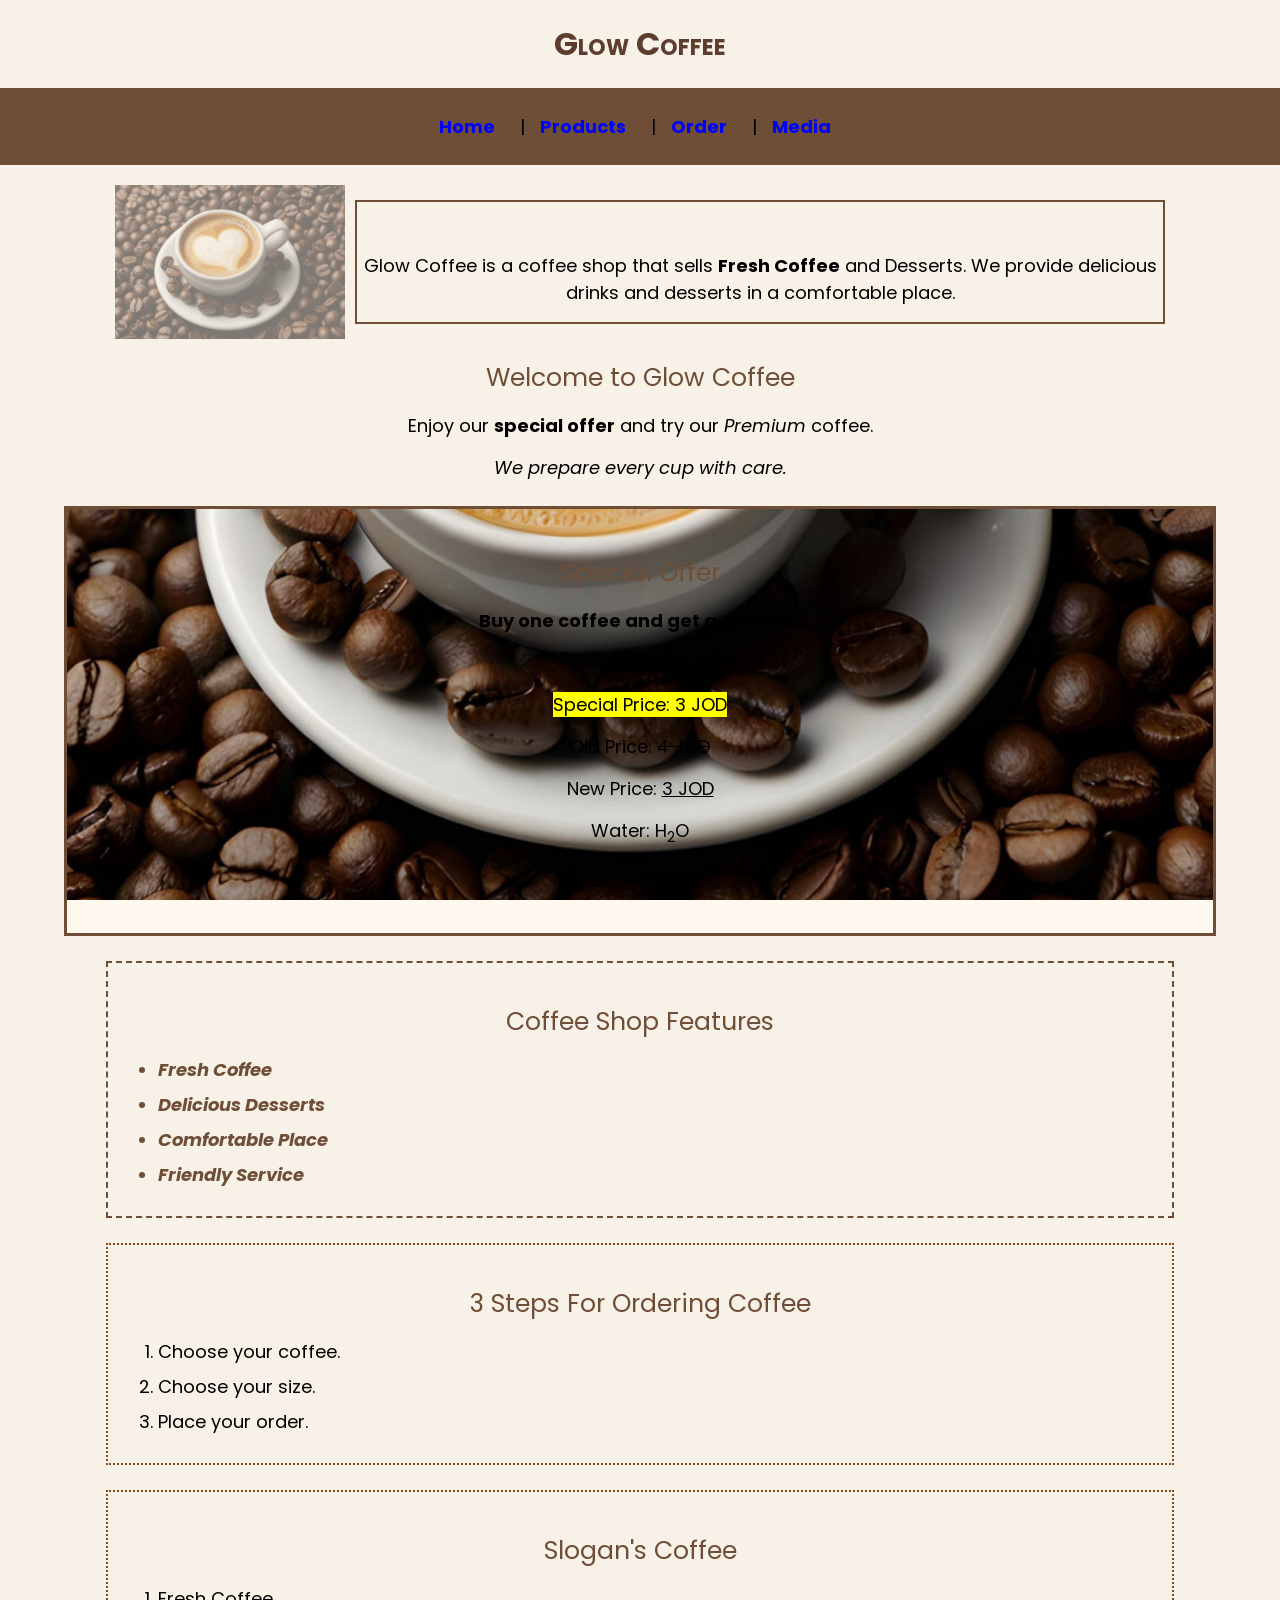
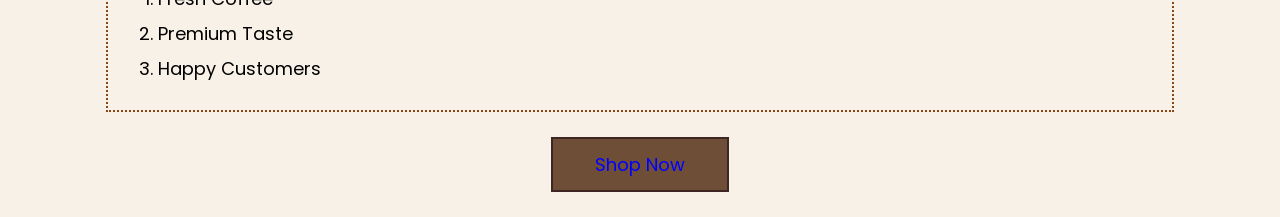
<file: index.html>
<!DOCTYPE html>
<html lang="en">

<head>
    <meta charset="UTF-8">
    <title>Glow Coffee</title>

    <link rel="stylesheet" href="style.css">
  <meta name="viewport" content="width=device-width, initial-scale=1.0">    <link rel="preconnect" href="https://fonts.googleapis.com">

    <link rel="preconnect" href="https://fonts.googleapis.com">
    <link rel="preconnect" href="https://fonts.gstatic.com" crossorigin>
    <link href="https://fonts.googleapis.com/css2?family=Poppins&display=swap" rel="stylesheet">
</head>

<body>

    <h1 id="head">Glow Coffee</h1>

    <nav>
        <a href="index.html">Home</a>
        <span>|</span>

        <a href="product.html">Products</a>
        <span>|</span>

        <a href="order.html">Order</a>
        <span>|</span>

        <a href="media.html">Media</a>
    </nav>

    <div class="first">
         <img src="coffee_image.png"
         alt="Coffee"
         class="cimg">
    <p class="intro">
        Glow Coffee is a coffee shop that sells
        <b>Fresh Coffee</b> and Desserts.
        We provide delicious drinks and desserts
        in a comfortable place.
    </p>


   
</div>

    <h2>Welcome to Glow Coffee</h2>

    <p>
        Enjoy our <strong>special offer</strong>
        and try our <i>Premium</i> coffee.
    </p>

    <p>
        <em>We prepare every cup with care.</em>
    </p>


    <section id="special-offer">

        <h2>Special Offer</h2>

        <p>
            <strong>Buy one coffee and get a dessert!</strong>
        </p>

        <p>
            <small>Limited Time Offer</small>
        </p>

        <p>
            <mark>Special Price: 3 JOD</mark>
        </p>

        <p>
            Old Price:
            <span class="offer-old">4 JOD</span>
        </p>

        <p>
            New Price:
            <span class="offer-new">3 JOD</span>
        </p>

        <p>
            Water: H<sub>2</sub>O
        </p>

        <p>
            Special offer: 10<sup>2</sup>
        </p>

    </section>


    <section id="features">

        <h2>Coffee Shop Features</h2>

        <ul>
            <li>Fresh Coffee</li>
            <li>Delicious Desserts</li>
            <li>Comfortable Place</li>
            <li>Friendly Service</li>
        </ul>

    </section>


    <section id="steps">

        <h2>3 Steps For Ordering Coffee</h2>

        <ol>
            <li>Choose your coffee.</li>
            <li>Choose your size.</li>
            <li>Place your order.</li>
        </ol>

    </section>

<section id="slogan">
    <h2>Slogan's Coffee</h2>
    <ol>
            <li>Fresh Coffee</li>
            <li>Premium Taste</li>
            <li>Happy Customers</li>
    </ol>
    

</section>
    <a href="order.html" class="shop-button">
        Shop Now
    </a>

</body>

</html>
</file>
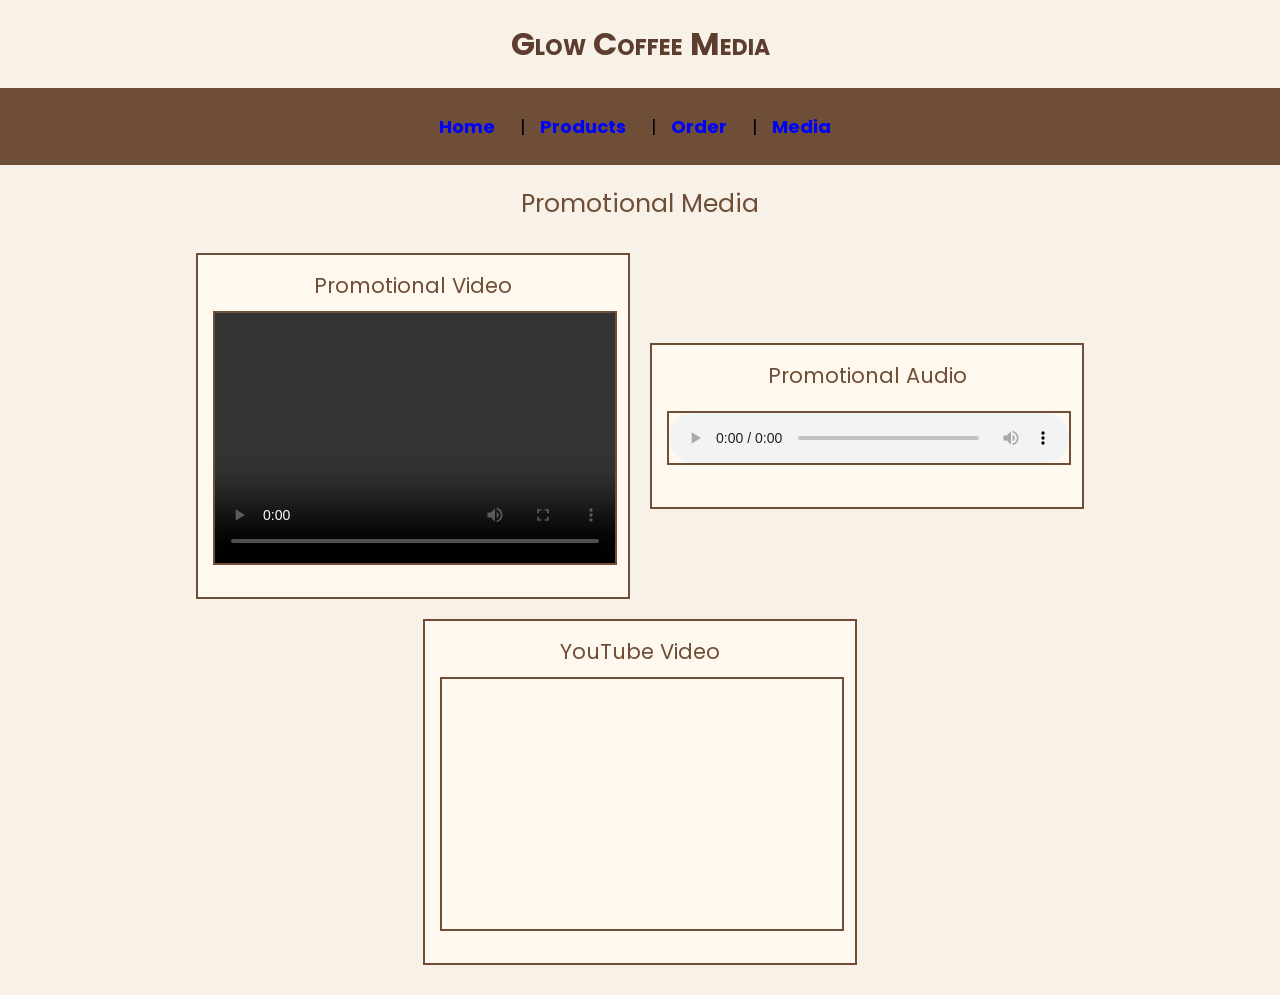
<file: media.html>
<!DOCTYPE html>
<html lang="en">

<head>
    <meta charset="UTF-8">
    <title>Glow Coffee - Media</title>

    <link rel="stylesheet" href="style.css">
    <meta name="viewport" content="width=device-width, initial-scale=1.0">    <link rel="preconnect" href="https://fonts.googleapis.com">

    <link rel="preconnect" href="https://fonts.googleapis.com">
    <link rel="preconnect" href="https://fonts.gstatic.com" crossorigin>
    <link href="https://fonts.googleapis.com/css2?family=Poppins&display=swap" rel="stylesheet">
</head>

<body>

    <h1 id="head">Glow Coffee Media</h1>

    <nav>
        <a href="index.html">Home</a>
        <span>|</span>

        <a href="product.html">Products</a>
        <span>|</span>

        <a href="order.html">Order</a>
        <span>|</span>

        <a href="media.html">Media</a>
    </nav>


    <h2>Promotional Media</h2>


    <div class="media-container">


        <div class="media-box">

            <h3>Promotional Video</h3>

            <video controls>

                <source src="videoplayback.mp4"
                        type="video/mp4">

                Your browser does not support the video.
            </video>

        </div>


        <div class="media-box">

            <h3>Promotional Audio</h3>

            <audio controls>

                <source src="videoplayback.mp4"
                        type="audio/mpeg">

                Your browser does not support the audio.
            </audio>

        </div>


        <div class="media-box">

            <h3>YouTube Video</h3>

            <iframe
                src="https://www.youtube.com/embed/nyDnQQSUfL0"
                title="Glow Coffee Promotional Video"
                allowfullscreen>
            </iframe>

        </div>


    </div>

</body>

</html>
</file>
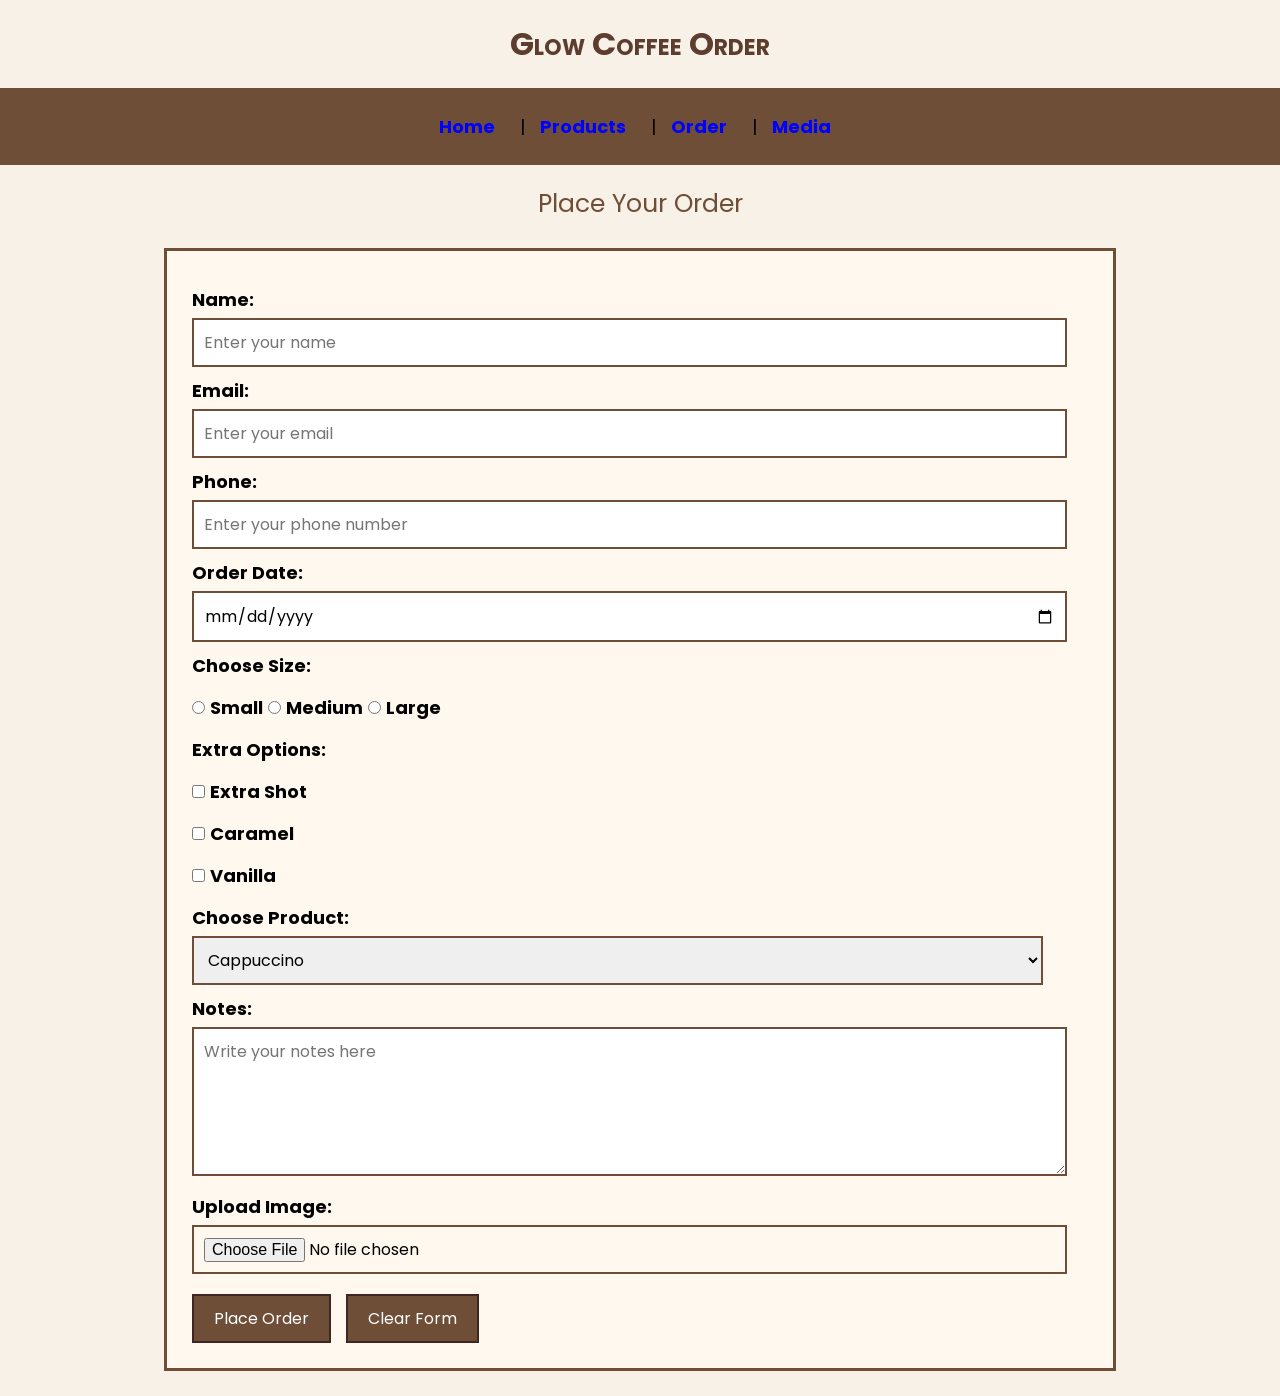
<file: order.html>
<!DOCTYPE html>
<html lang="en">

<head>
    <meta charset="UTF-8">
    <title>Glow Coffee - Order</title>

    <link rel="stylesheet" href="style.css">
    <meta name="viewport" content="width=device-width, initial-scale=1.0">    <link rel="preconnect" href="https://fonts.googleapis.com">

    <link rel="preconnect" href="https://fonts.googleapis.com">
    <link rel="preconnect" href="https://fonts.gstatic.com" crossorigin>
    <link href="https://fonts.googleapis.com/css2?family=Poppins&display=swap" rel="stylesheet">
</head>

<body>

    <h1 id="head">Glow Coffee Order</h1>

    <nav>
        <a href="index.html">Home</a>
        <span>|</span>

        <a href="product.html">Products</a>
        <span>|</span>

        <a href="order.html">Order</a>
        <span>|</span>

        <a href="media.html">Media</a>
    </nav>


    <h2>Place Your Order</h2>


    <form>

        <label for="name">Name:</label>
        <br>

        <input type="text"
               id="name"
               name="name"
               placeholder="Enter your name"
               required>

        <br>


        <label for="email">Email:</label>
        <br>

        <input type="email"
               id="email"
               name="email"
               placeholder="Enter your email"
               required>

        <br>


        <label for="phone">Phone:</label>
        <br>

        <input type="tel"
               id="phone"
               name="phone"
               placeholder="Enter your phone number">

        <br>


        <label for="date">Order Date:</label>
        <br>

        <input type="date"
               id="date"
               name="date">

        <br>


        <label>Choose Size:</label>
        <br>

        <input type="radio"
               id="small"
               name="size"
               value="small">

        <label for="small">Small</label>

        <input type="radio"
               id="medium"
               name="size"
               value="medium">

        <label for="medium">Medium</label>

        <input type="radio"
               id="large"
               name="size"
               value="large">

        <label for="large">Large</label>

        <br>


        <label>Extra Options:</label>
        <br>

        <input type="checkbox"
               id="extra-shot"
               name="extra-shot">

        <label for="extra-shot">Extra Shot</label>

        <br>

        <input type="checkbox"
               id="caramel"
               name="caramel">

        <label for="caramel">Caramel</label>

        <br>

        <input type="checkbox"
               id="vanilla"
               name="vanilla">

        <label for="vanilla">Vanilla</label>

        <br>


        <label for="product">Choose Product:</label>
        <br>

        <select id="product" name="product">

            <option value="cappuccino">
                Cappuccino
            </option>

            <option value="latte">
                Latte
            </option>

            <option value="americano">
                Americano
            </option>

        </select>

        <br>


        <label for="notes">Notes:</label>
        <br>

        <textarea id="notes"
                  name="notes"
                  rows="5"
                  placeholder="Write your notes here"></textarea>

        <br>


        <label for="image">Upload Image:</label>
        <br>

        <input type="file"
               id="image"
               name="image"
               accept=".jpg,.png">

        <br>


        <button type="submit">
            Place Order
        </button>

        <button type="reset">
            Clear Form
        </button>

    </form>

</body>

</html>
</file>
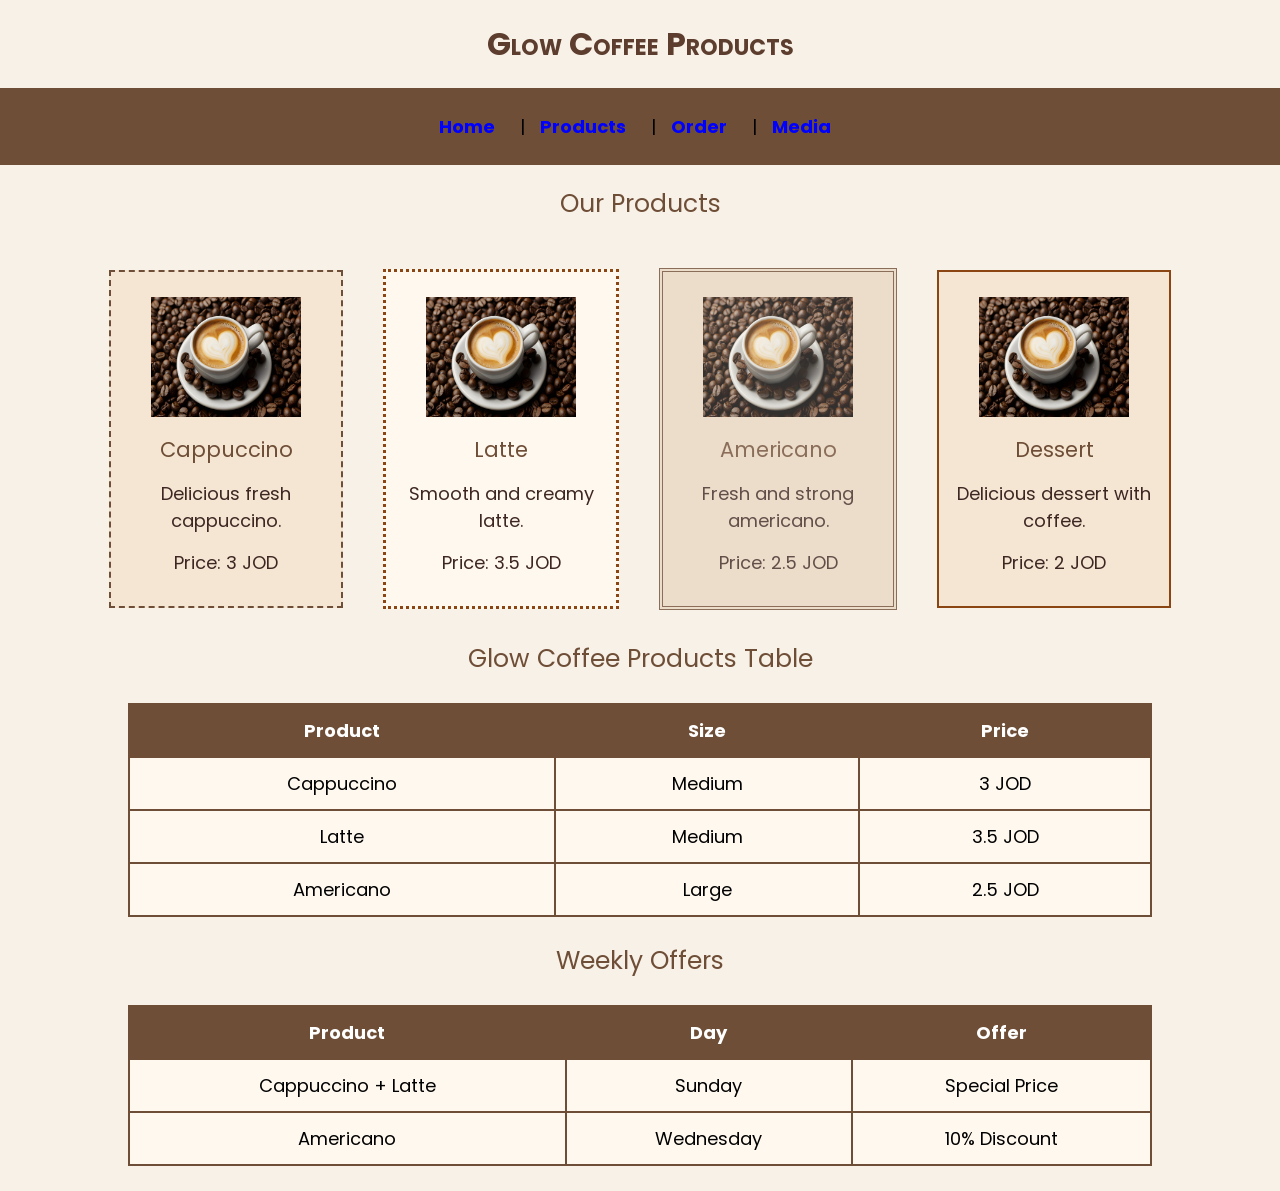
<file: product.html>
<!DOCTYPE html>
<html lang="en">

<head>
    <meta charset="UTF-8">
    <title>Glow Coffee - Products</title>

    <link rel="stylesheet" href="style.css">
<meta name="viewport" content="width=device-width, initial-scale=1.0">    <link rel="preconnect" href="https://fonts.googleapis.com">

    <link rel="preconnect" href="https://fonts.googleapis.com">
    <link rel="preconnect" href="https://fonts.gstatic.com" crossorigin>
    <link href="https://fonts.googleapis.com/css2?family=Poppins&display=swap" rel="stylesheet">
</head>

<body>

    <h1 id="head">Glow Coffee Products</h1>

    <nav>
        <a href="index.html">Home</a>
        <span>|</span>

        <a href="product.html">Products</a>
        <span>|</span>

        <a href="order.html">Order</a>
        <span>|</span>

        <a href="media.html">Media</a>
    </nav>


    <h2>Our Products</h2>


    <div class="menu">

        <div class="items items1">

            <img src="coffee_image.png"
                 alt="Cappuccino"
                 class="product-img">

            <h3>Cappuccino</h3>

            <p>
                Delicious fresh cappuccino.
            </p>

            <p>
                Price: 3 JOD
            </p>

        </div>


        <div class="items items2">

            <img src="coffee_image.png"
                 alt="Latte"
                 class="product-img">

            <h3>Latte</h3>

            <p>
                Smooth and creamy latte.
            </p>

            <p>
                Price: 3.5 JOD
            </p>

        </div>


        <div class="items items3">

            <img src="coffee_image.png"
                 alt="Americano"
                 class="product-img">

            <h3>Americano</h3>

            <p>
                Fresh and strong americano.
            </p>

            <p>
                Price: 2.5 JOD
            </p>

        </div>


        <div class="items items4">

            <img src="coffee_image.png"
                 alt="Dessert"
                 class="product-img">

            <h3>Dessert</h3>

            <p>
                Delicious dessert with coffee.
            </p>

            <p>
                Price: 2 JOD
            </p>

        </div>

    </div>


    <h2>Glow Coffee Products Table</h2>

    <table>

        <tr>
            <th>Product</th>
            <th>Size</th>
            <th>Price</th>
        </tr>

        <tr>
            <td>Cappuccino</td>
            <td>Medium</td>
            <td>3 JOD</td>
        </tr>

        <tr>
            <td>Latte</td>
            <td>Medium</td>
            <td>3.5 JOD</td>
        </tr>

        <tr>
            <td>Americano</td>
            <td>Large</td>
            <td>2.5 JOD</td>
        </tr>

    </table>


    <h2>Weekly Offers</h2>

    <table>

        <tr>
            <th>Product</th>
            <th>Day</th>
            <th>Offer</th>
        </tr>

        <tr>
            <td>Cappuccino + Latte</td>
            <td>Sunday</td>
            <td>Special Price</td>
        </tr>

        <tr>
            <td>Americano</td>
            <td>Wednesday</td>
            <td>10% Discount</td>
        </tr>

    </table>

</body>

</html>
</file>
<file: style.css>
* {
    margin: 0;
    padding: 0;
    font-family: "Poppins", Arial, Helvetica, sans-serif;
}

body {
    background-color: #f8f1e7;
    font-size: 18px;
}

h1 {
    color: #5c3d2e;
    text-align: center;
    font-size: 32px;
    font-weight: bold;
    font-style: normal;
    font-variant: small-caps;
    margin-top: 20px;
    margin-bottom: 20px;
    animation: headAppear 2s;
}

h2 {
    color: #6f4e37;
    text-align: center;
    font-size: 25px;
    margin-top: 20px;
    margin-bottom: 15px;
}

h3 {
    color: #6f4e37;
}

p {
    text-align: center;
    margin-top: 15px;
    margin-bottom: 15px;
}

h2, h3, p {
    font-weight: normal;
}

#head {
    text-align: center;
}

#special-offer {
    background-color: #fff8ee;
    background-image: url("coffee_image.png");
    background-repeat: no-repeat;
    background-size: cover;
    background-position: center;
    background-attachment: fixed;
    border: 3px solid #6f4e37;
    padding-top: 25px;
    padding-right: 25px;
    padding-bottom: 25px;
    padding-left: 25px;
    margin-top: 25px;
    margin-right: 5%;
    margin-bottom: 25px;
    margin-left: 5%;
}

.highlight {
    color: #8b4513;
    font-weight: bold;
}

.intro {
    width: 70%;
    border: 2px solid #6f4e37;
    padding-top: 50px;
}

.first {
    display: flex;
    gap: 10px;
    justify-content: center;
    width: 90%;
    margin: auto;
    padding-left: 0;
}

.offer-old {
    text-decoration: line-through;
}

.offer-new {
    text-decoration: underline;
}

span {
    text-decoration-line: underline;
    text-decoration-color: #8b4513;
    text-decoration-style: dashed;
    text-decoration-thickness: 2px;
}

nav {
    text-align: center;
    margin-top: 20px;
    margin-bottom: 20px;
    padding: 15px;
    background-color: #6f4e37;
}

nav a {
    display: inline-block;
    padding: 10px;
    margin-right: 10px;
    font-weight: bold;
    text-decoration: none;
}

a:link {
    color: blue;
}

a:visited {
    color: gray;
}

a:hover {
    color: red;
}

a:active {
    color: green;
}

#features > ul {
    color: #6f4e37;
    font-size: 18px;
    font-weight: bold;
    font-style: italic;
}

#features {
    width: 80%;
    margin: 25px auto;
    padding: 20px;
    border: 2px dashed #6f4e37;
}

#steps {
    width: 80%;
    margin: 25px auto;
    padding: 20px;
    border: 2px dotted #8b4513;
}

#slogan {
    width: 80%;
    margin: 25px auto;
    padding: 20px;
    border: 2px dotted #8b4513;
}

ul,
ol {
    padding-left: 30px;
}

li {
    margin-bottom: 8px;
}

.cimg {
    width: 20%;
    opacity: 0.5;
}

.cimg:hover {
    opacity: 1;
}

.shop-button {
    display: block;
    width: 150px;
    margin: 25px auto;
    padding: 12px;
    background-color: #6f4e37;
    color: white;
    border: 2px solid #3e2723;
    text-align: center;
    text-decoration: none;
    transition: background-color 0.3s;
}

.shop-button:hover {
    background-color: #8b4513;
}

.menu {
    display: flex;
    gap: 20px;
    justify-content: center;
    align-items: center;
    flex-wrap: wrap;
    width: 100%;
    padding-top: 20px;
}

.items {
    width: 200px;
    padding: 15px;
    margin-top: 10px;
    margin-right: 10px;
    margin-bottom: 10px;
    margin-left: 10px;
    border: 2px solid #6f4e37;
    text-align: center;
    animation-name: bottomAppear;
    animation-duration: 0.8s;
    transition: transform 0.3s, background-color 0.3s;
}

.items:hover {
    transform: scale(1.10);
    background-color: #f5e6d3;
}

.items h3 {
    text-align: center;
}

.items p {
    text-align: center;
}

.items1 {
    background-color: #f5e6d3;
    color: #3e2723;
    animation-delay: 0s;
    border-style: dashed;
    border-width: 2px;
    border-color: #6f4e37;
}

.items2 {
    background-color: #fff8ee;
    color: #3e2723;
    animation-delay: 0.2s;
    border-style: dotted;
    border-width: 3px;
    border-color: #8b4513;
}

.items3 {
    background-color: #ead7c3;
    color: #3e2723;
    animation-delay: 0.4s;
    border-style: double;
    border-width: 4px;
    border-color: #6f4e37;
    opacity: 0.8;
}

.items3:hover {
    opacity: 1;
}

.items4 {
    background-color: #f5e6d3;
    color: #3e2723;
    animation-delay: 0.6s;
    border-style: solid;
    border-width: 2px;
    border-color: #8b4513;
}

.product-img {
    width: 150px;
    height: 120px;
    margin: 10px;
}

@keyframes bottomAppear {
    from {
        opacity: 0;
        transform: translateY(30px);
    }

    to {
        opacity: 1;
        transform: translateY(0);
    }
}

@keyframes headAppear {
    from {
        opacity: 0;
        transform: translateX(30px);
    }

    to {
        opacity: 1;
        transform: translateX(0);
    }
}

table {
    width: 80%;
    margin: 25px auto;
    border-collapse: collapse;
    text-align: center;
    background-color: #fff8ee;
}

table,
th,
td {
    border: 2px solid #6f4e37;
}

th {
    background-color: #6f4e37;
    color: white;
    padding: 12px;
}

td {
    padding: 12px;
}

tr:hover {
    background-color: #f5e6d3;
}

form {
    width: 70%;
    margin: 25px auto;
    padding: 25px;
    background-color: #fff8ee;
    border: 3px solid #6f4e37;
}

label {
    display: inline-block;
    margin-top: 10px;
    margin-bottom: 5px;
    font-weight: bold;
}

input,
select,
textarea {
    width: 95%;
    padding: 10px;
    border: 2px solid #6f4e37;
    font-size: 16px;
}

input:focus,
select:focus,
textarea:focus {
    background-color: #f5e6d3;
    border-color: #8b4513;
}

input[type="radio"],
input[type="checkbox"] {
    width: auto;
}

button {
    padding: 10px 20px;
    margin-top: 20px;
    margin-right: 10px;
    background-color: #6f4e37;
    color: white;
    border: 2px solid #3e2723;
    font-size: 16px;
}

button:hover {
    background-color: #8b4513;
}

.media-container {
    display: flex;
    gap: 20px;
    justify-content: center;
    align-items: center;
    flex-wrap: wrap;
    width: 100%;
    margin: 30px auto;
}

.media-box {
    width: 400px;
    padding: 15px;
    text-align: center;
    border: 2px solid #6f4e37;
    background-color: #fff8ee;
}

video {
    width: 100%;
    height: 250px;
    margin: 10px auto;
    border: 2px solid #6f4e37;
}

audio {
    width: 100%;
    height: 50px;
    margin: 20px auto;
    border: 2px solid #6f4e37;
}

iframe {
    width: 100%;
    height: 250px;
    margin: 10px auto;
    border: 2px solid #6f4e37;
}

.products{
display:flex;
flex-wrap: wrap;
text-align: center;
}
.products .product{
width: 33.33%;
background-color: #3e2723;
}
@media screen and (min-width:0) and (max-width:600px) {
   .products .product{
    width: 100%;
   }
}
@media screen and (min-width:601px) and (max-width:910px) {
   .products .product{
    width: 50%;
   }
}
@media screen and (max-width: 400px) {

    h1 {
        font-size: 23px;
    }

    h2 {
        font-size: 20px;
    }

    nav a {
        padding: 9px 6px;
        font-size: 13px;
    }

    .cimg {
        width: 80%;
    }

    .intro {
        padding: 12px;
    }

    #special-offer,
    #features,
    #steps,
    #slogan {
        padding: 12px;
    }

    form {
        width: 94%;
        padding: 12px;
    }

    button {
        display: inline-block;
        margin-top: 12px;
    }

    .media-box {
        padding: 8px;
    }
}
</file>
